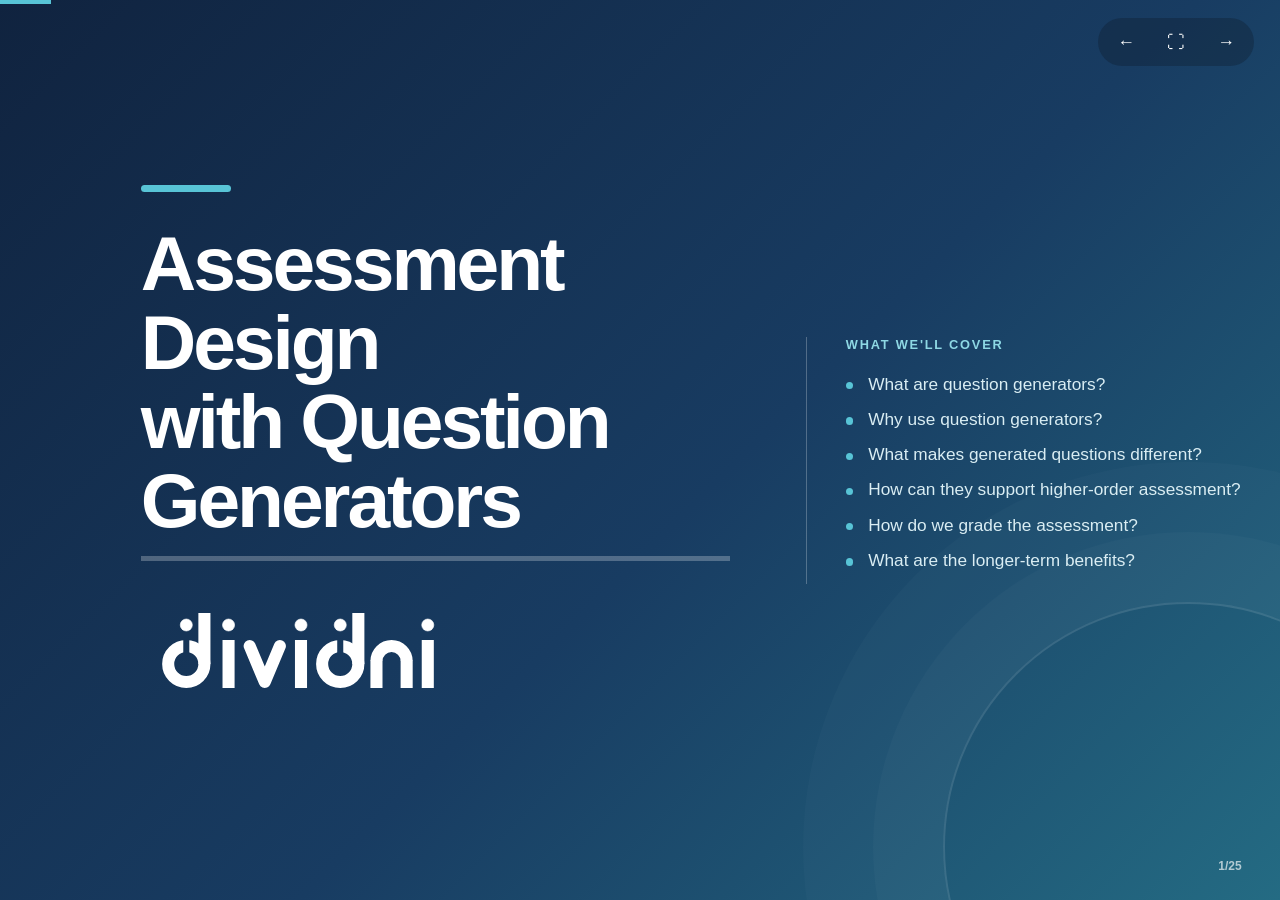
<file: talk/index.html>
<!DOCTYPE html>
<html lang="en">
<head>
   <meta charset="UTF-8">
   <meta name="viewport" content="width=device-width, initial-scale=1.0">

   <title>Assessment Design with Question Generators</title>
   <link rel="manifest" href="manifest.json" />
   <link rel="stylesheet" href="style.css" />
   <script src="pressie.js" defer="defer"></script>
</head>

<body>
   <script>
      if ('serviceWorker' in navigator) {
         window.addEventListener('load', () => {
           navigator.serviceWorker.register('sw.js');
         });
      }
   </script>

   <div class="presentation">

      <div class="progress" id="progress"></div>

      <!-- ========================================================= -->
      <!-- OPENING SLIDE -->
      <!-- ========================================================= -->

      <section class="slide title-slide active">

         <div class="accent"></div>

         <div class="title-layout">
            <div class="title-main">
               <h1>
                  Assessment Design<br>
                  with Question Generators
               </h1>

               <img src="Dividni-Full-Logo.svg"
                    alt="Dividni"
                    class="dividni-logo">
            </div>

            <div class="title-agenda">
               <div class="agenda-label">What we'll cover</div>
               <ul>
                  <li>What are question generators?</li>
                  <li>Why use question generators?</li>
                  <li>What makes generated questions different?</li>
                  <li>How can they support higher-order assessment?</li>
                  <li>How do we grade the assessment?</li>
                  <li>What are the longer-term benefits?</li>
               </ul>
            </div>
         </div>

         <div class="author">
            <!--Mano Manoharan<br>
            Mano.Manoharan@Auckland.ac.NZ-->
         </div>

      </section>


      <!-- ========================================================= -->
      <!-- SLIDE Assessment Challenges -->
      <!-- ========================================================= -->

      <section class="slide">

         <div class="content">

            <div class="section-label">The problem</div>

            <h2>Assessment Challenges</h2>

            <ul class="big-list">
               <li>Free-format answers are <strong>time-consuming to mark</strong></li>
               <li>Large classes make marking difficult to scale</li>
               <li>Handwritten responses raise <strong>legibility issues</strong></li>
               <li>Fewer questions lead to <strong>limited topic coverage</strong></li>
            </ul>

            <div class="statement">
               The challenge is not simply marking faster.
               <strong>
                  It is designing assessments that scale without
                  sacrificing quality.
               </strong>
            </div>

         </div>
      </section>


      <!-- ========================================================= -->
      <!-- SLIDE Advantages of Multiple-Choice Exams -->
      <!-- ========================================================= -->

      <section class="slide">

         <div class="content">

            <div class="section-label">One possible approach</div>

            <h2>Advantages of Multiple-Choice Exams</h2>

            <div class="two-column">

               <div class="card">
                  <h3>Efficiency</h3>

                  <ul class="big-list">
                     <li>Quick and efficient marking</li>
                     <li>Scales well to large classes</li>
                     <li>Allows many questions per exam</li>
                  </ul>
               </div>

               <div class="card">
                  <h3>Assessment Quality</h3>

                  <ul class="big-list">
                     <li>Broader topic coverage</li>
                     <li>More consistent marking</li>
                     <li>Improved reliability and fairness</li>
                  </ul>
               </div>

            </div>

            <div class="statement">
               <span class="highlight">
                  Multiple-choice does not have to mean
                  low-level assessment.
               </span>
            </div>

         </div>
      </section>


      <!-- ========================================================= -->
      <!-- SLIDE Question Generators -->
      <!-- ========================================================= -->

      <section class="slide">

         <div class="content">

            <div class="section-label">The core idea</div>

            <h2>Question Generators</h2>

            <p class="lead">
               A question generator is an abstract template from which
               questions are produced algorithmically.
            </p>

            <div class="two-column">

               <div class="card">
                  <h3>How?</h3>

                  <ul class="big-list">
                     <li>Questions are algorithmically specified</li>
                     <li>Defined using a programming language</li>
                     <li>Generated automatically</li>
                  </ul>
               </div>

               <div class="card">
                  <h3>Programming is only getting easier…</h3>

                  <ul class="big-list">
                     <li>AI tools can help write the generators</li>
                     <li>We can actually author generators without a <em>single</em> line of code</li>
                  </ul>
               </div>

            </div>

         </div>
      </section>


      <!-- ========================================================= -->
      <!-- SLIDE Isomorphic Questions -->
      <!-- ========================================================= -->

      <section class="slide">

         <div class="content">

            <div class="section-label">The key property</div>

            <h2>Different Questions.<br>Same Learning Outcome.</h2>

            <div class="comparison">

               <div class="comparison-box">
                  <h3>Student A</h3>

                  <p>
                     Receives one instantiation of the question.
                  </p>

                  <span class="tag">Different numbers</span>
                  <span class="tag">Different text data</span>
                  <span class="tag">Different surface details</span>
                  <hr />
                  <span class="tag">Same difficulty</span>
                  <span class="tag">Same concept</span>
                  <span class="tag">Same learning outcome</span>
               </div>

               <!--<div class="versus">≠</div>-->

               <div class="comparison-box">
                  <h3>Student B</h3>

                  <p>
                     Receives another instantiation of the same
                     underlying question.
                  </p>

                  <span class="tag">Different numbers</span>
                  <span class="tag">Different text data</span>
                  <span class="tag">Different surface details</span>
                  <hr />
                  <span class="tag">Same difficulty</span>
                  <span class="tag">Same concept</span>
                  <span class="tag">Same learning outcome</span>
               </div>

            </div>

            <div class="statement">
               The questions are <strong>isomorphic</strong>:
               systematically different, but equivalent by design.
            </div>

         </div>
      </section>


      <!-- ========================================================= -->
      <!-- SLIDE Example 1 -->
      <!-- ========================================================= -->

      <section class="slide">

         <div class="content">

            <div class="section-label">Example 1</div>

            <h2>Simultaneous Equations</h2>

            <div class="example-grid">

               <div class="question">

                  <div class="variant">Variant A</div>

                  <p>
                     At Prancing Pony, you can buy <strong>4 apples</strong>
                     and <strong>9 oranges</strong> for
                     <strong>364 Castars</strong>; you can also buy
                     <strong>13 apples</strong> and <strong>17 oranges</strong>
                     for <strong>742 Castars</strong>.
                  </p>

                  <p>
                     What is the price of a single apple?
                  </p>

                  <div class="options">
                     <div>A) 37</div>
                     <div>B) 12</div>
                     <div>C) 38</div>
                     <div>D) 10</div>
                     <div>E) 36</div>
                  </div>

               </div>


               <div class="question">

                  <div class="variant">Variant B</div>

                  <p>
                     At Prancing Pony, you can buy <strong>3 apples</strong>
                     and <strong>9 oranges</strong> for
                     <strong>246 Castars</strong>; you can also buy
                     <strong>10 apples</strong> and <strong>18 oranges</strong>
                     for <strong>556 Castars</strong>.
                  </p>

                  <p>
                     What is the price of a single apple?
                  </p>

                  <div class="options">
                     <div>A) 18</div>
                     <div>B) 15</div>
                     <div>C) 17</div>
                     <div>D) 16</div>
                     <div>E) 22</div>
                  </div>

               </div>

            </div>

            <div class="statement">
               Same mathematical task.
               <strong>Different numbers, different answer.</strong>
            </div>

         </div>
      </section>


      <!-- ========================================================= -->
      <!-- SLIDE Example 2 -->
      <!-- ========================================================= -->

      <section class="slide">

         <div class="content">

            <div class="section-label">Example 2</div>

            <h2>Transposition Cipher</h2>

            <div class="example-grid">

               <div class="question">

                  <div class="variant">Variant A</div>

                  <p>
                     The following ciphertext is encrypted using a
                     columnar transposition cipher:
                  </p>

                  <div class="question-code">
                     NPMOCZEOETPZAUEOIZBSSSSY
                  </div>

                  <p>
                     What is the third word of the corresponding plaintext?
                  </p>

                  <div class="options">
                     <div>A) SEEMS</div>
                     <div>B) NUT</div>
                     <div>C) EAST</div>
                     <div>D) SENSE</div>
                     <div>E) INPUT</div>
                  </div>

               </div>


               <div class="question">

                  <div class="variant">Variant B</div>

                  <p>
                     The following ciphertext is encrypted using a
                     columnar transposition cipher:
                  </p>

                  <div class="question-code">
                     WVEITZCEOTRSNNVEAZAILHCZ
                  </div>

                  <p>
                     What is the third word of the corresponding plaintext?
                  </p>

                  <div class="options">
                     <div>A) HERE</div>
                     <div>B) INVOLVE</div>
                     <div>C) SCORE</div>
                     <div>D) TIE</div>
                     <div>E) SNOW</div>
                  </div>

               </div>

            </div>

            <div class="statement">
               Same (decryption) task.
               <strong>Different (ciphertext) data, different answer.</strong>
            </div>
         </div>
      </section>


      <!-- ========================================================= -->
      <!-- SLIDE: Example 3 -->
      <!-- ========================================================= -->

      <section class="slide">

         <div class="content">

            <div class="section-label">Example 3</div>

            <h2>Simultaneous Equations &mdash; Take 2</h2>

            <div class="two-column">

               <!-- VERSION 1 -->
               <div class="card">

                  <div class="tag">Version 1</div>

                  <p>
                     At <strong>Prancing Pony</strong>, you can buy
                     <strong>5 apples</strong> and <strong>10 oranges</strong>
                     for <strong>320 Castars</strong>; you can also buy
                     <strong>18 apples</strong> and <strong>15 oranges</strong>
                     for <strong>564 Castars</strong>.
                  </p>

                  <p><strong>The following TWO questions relate to this.</strong></p>

                  <div class="question">
                     <strong>1.</strong>
                     What is the price of a single apple,
                     expressed in Castars?

                     <div class="exam-options">
                        <div>A) 8</div>
                        <div>B) 10</div>
                        <div>C) 6</div>
                        <div>D) 28</div>
                        <div>E) 7</div>
                     </div>
                  </div>

                  <div class="question">
                     <strong>2.</strong>
                     What is the price of a single orange,
                     expressed in Castars?

                     <div class="exam-options">
                        <div>A) 28</div>
                        <div>B) 27</div>
                        <div>C) 7</div>
                        <div>D) 8</div>
                        <div>E) 30</div>
                     </div>
                  </div>

               </div>


               <!-- VERSION 2 -->
               <div class="card">

                  <div class="tag">Version 2</div>

                  <p>
                     At <strong>Prancing Pony</strong>, you can buy
                     <strong>2 apples</strong> and <strong>9 oranges</strong>
                     for <strong>244 Castars</strong>; you can also buy
                     <strong>19 apples</strong> and <strong>13 oranges</strong>
                     for <strong>578 Castars</strong>.
                  </p>

                  <p><strong>The following TWO questions relate to this.</strong></p>

                  <div class="question">
                     <strong>1.</strong>
                     What is the price of a single apple,
                     expressed in Castars?

                     <div class="exam-options">
                        <div>A) 12</div>
                        <div>B) 22</div>
                        <div>C) 16</div>
                        <div>D) 14</div>
                        <div>E) 25</div>
                     </div>
                  </div>

                  <div class="question">
                     <strong>2.</strong>
                     What is the price of a single orange,
                     expressed in Castars?

                     <div class="exam-options">
                        <div>A) 15</div>
                        <div>B) 16</div>
                        <div>C) 24</div>
                        <div>D) 25</div>
                        <div>E) 13</div>
                     </div>
                  </div>

               </div>

            </div>


            <div class="statement">
               <strong>Multiple Questions, Common Material:</strong>
               A single generated scenario can support
               <strong>multiple related questions</strong>,
               each with its own automatically generated answer.
            </div>

         </div>

      </section>

      <!-- ========================================================= -->
      <!-- SLIDE Question Generators vs Question Banks -->
      <!-- ========================================================= -->

      <section class="slide">

         <div class="content">

            <div class="section-label">A common misconception</div>

            <h2>Question Generators<br>vs Question Banks</h2>

            <div class="comparison">

               <div class="comparison-box">

                  <h3>Traditional Question Bank</h3>

                  <ul class="big-list">
                     <li>Static questions</li>
                     <li>Typically generated manually</li>
                     <li>Finite collection</li>
                     <li>Equivalence must be curated</li>
                  </ul>

               </div>

               <div class="comparison-box">

                  <h3>Question Generator</h3>

                  <ul class="big-list">
                     <li>Dynamic questions</li>
                     <li>Generated automatically</li>
                     <li>Effectively unlimited variants</li>
                     <li>Isomorphism enforced by design</li>
                  </ul>

               </div>

            </div>

         </div>
      </section>


      <!-- ========================================================= -->
      <!-- SLIDE 9 Benefits of Isomorphic Question Generation -->
      <!-- ========================================================= -->

      <section class="slide">

         <div class="content">

            <div class="section-label">Why it matters</div>

            <h2>Benefits of Isomorphic<br>Question Generation</h2>

            <ul class="big-list">

               <li><strong>Effectively unlimited</strong> question variants</li>

               <li>Generate practice questions easily</li>

               <li>Reuse questions without losing assessment integrity</li>

               <li>Students need not see the same instantiation</li>

               <li>Repeat entire exams safely</li>

            </ul>

            <div class="statement">
               Isomorphism is <strong>
                  systematic and guaranteed by the
                  generator
               </strong>, rather than relying on manual curation.
            </div>

         </div>
      </section>


      <!-- ========================================================= -->
      <!-- SLIDE Operational Advantages -->
      <!-- ========================================================= -->

      <section class="slide">

         <div class="content">

            <div class="section-label">A less obvious benefit</div>

            <h2>Operational Advantages</h2>

            <div class="two-column">

               <div class="card">

                  <h3>Exam Logistics</h3>

                  <ul class="big-list">
                     <li>Easy arrangement of special exams</li>
                     <li>Different versions can be generated automatically</li>
                     <li>Students can be seated closer together</li>
                  </ul>

               </div>

               <div class="card">

                  <h3>At Scale</h3>

                  <ul class="big-list">
                     <li>Reduced space requirements</li>
                     <li>Lower supervision overhead</li>
                     <li>Particularly useful for large classes</li>
                     <li>Useful for centrally scheduled examinations as well as mid-semester tests</li>
                  </ul>

               </div>

            </div>

            <div class="statement">
               Operational advantages <strong>matter greatly at scale.</strong>
            </div>

         </div>
      </section>


      <!-- ========================================================= -->
      <!-- SLIDE: REDUCED SPACE REQUIREMENTS -->
      <!-- ========================================================= -->

      <section class="slide">

         <div class="content">

            <div class="section-label">Key Operational Advantage</div>

            <h2>Reduced Space Requirements</h2>

            <div class="two-column">

               <div class="card">
                  <p class="lead">
                     Students can sit <strong>closer together</strong>
                     because each student receives a different
                     but equivalent question.
                  </p>

                  <div class="statement">
                     Less separation between students can mean
                     <strong>less examination space required</strong>.
                  </div>

               </div>


               <div class="card image-card">

                  <img src="exam-crowded.jpg"
                       alt="Students sitting closely together during an examination"
                       class="cover-image">

               </div>

            </div>


            <div class="statement">
               <strong>Especially useful for large classes.</strong>
               Individualised questions can make in-class tests
               practical while maintaining academic integrity.
            </div>

         </div>

      </section>

      <!-- ========================================================= -->
      <!-- SLIDE Quality is not determined by format -->
      <!-- ========================================================= -->

      <section class="slide">

         <div class="content">

            <div class="section-label">The important distinction</div>

            <h2>Question Format ≠ Question Quality</h2>

            <div class="two-column">

               <div class="card">

                  <h3>Multiple-choice can test…</h3>

                  <ul class="big-list">
                     <li>Understanding</li>
                     <li>Analysis</li>
                     <li>Application</li>
                     <li>Evaluation</li>
                     <li>Problem solving</li>
                  </ul>

               </div>

               <div class="card">

                  <h3>But we want to avoid by design…</h3>

                  <ul class="big-list">
                     <li>Pure recall</li>
                     <li>Rote memorisation</li>
                     <li>Mechanical formula substitution</li>
                     <li>Questions with obvious distractors</li>
                  </ul>

               </div>

            </div>

            <div class="statement">
               The quality of the assessment depends on <strong>the thinking the question requires</strong>, not whether the answer is selected from a list.
            </div>

         </div>
      </section>


      <!-- ========================================================= -->
      <!-- SLIDE Good Questions Are Hard -->
      <!-- ========================================================= -->

      <section class="slide">

         <div class="content">

            <div class="section-label">The instructor perspective</div>

            <h2>Good Questions Are Hard</h2>

            <ul class="big-list">

               <li>Designing good questions takes time and effort</li>

               <li>Good assessment requires higher-order thinking by instructors</li>

            </ul>

            <div class="statement">
               <p>
                  <strong>Question generator design amplifies instructor effort</strong>
                  — but once designed, a generator
                  can be reused almost indefinitely.
               </p>
               <p>
                  BUT ... AI tools can help with some of the heavy lifting.
               </p>
            </div>

         </div>
      </section>


      <!-- ========================================================= -->
      <!-- SLIDE Question Generation Pipeline -->
      <!-- ========================================================= -->

      <section class="slide">

         <div class="content">

            <div class="section-label">From generator to examination</div>

            <h2>The Question Generation Pipeline</h2>

            <div class="workflow">

               <div class="workflow-step-v">
                  <div class="number">1</div>
                  <strong>Design</strong>
                  <span>Learning outcome<br>and question template</span>
               </div>

               <div class="workflow-step-v">
                  <div class="number">2</div>
                  <strong>Generate</strong>
                  <span>Randomised<br>parameters</span>
               </div>

               <div class="workflow-step-v">
                  <div class="number">3</div>
                  <strong>Validate</strong>
                  <span>Correct answer<br>and distractors</span>
               </div>

               <div class="workflow-step-v">
                  <div class="number">4</div>
                  <strong>Assemble</strong>
                  <span>Exam versions<br>and answer sheets</span>
               </div>

            </div>

            <div class="statement">
               One carefully designed generator can support
               <strong>teaching, practice, assessment and reassessment.</strong>
            </div>

         </div>
      </section>


      <!-- ========================================================= -->
      <!-- SLIDE Exam on the go -->
      <!-- ========================================================= -->

      <section class="slide">

         <div class="content">

            <div class="section-label">Example in practice</div>

            <h2>Two Students.<br>Two Exam Versions.</h2>

            <div class="comparison">

               <div class="comparison-box">

                  <h3>Version 00059268</h3>

                  <p>
                     <strong>Question 1</strong>
                  </p>

                  <p>
                     NPMOCZEOETPZAUEOIZBSSSSY
                  </p>

                  <p>
                     Find the third word of the plaintext.
                  </p>

                  <span class="tag">Variant A</span>

               </div>

               <div class="comparison-box">

                  <h3>Version 00059656</h3>

                  <p>
                     <strong>Question 1</strong>
                  </p>

                  <p>
                     WVEITZCEOTRSNNVEAZAILHCZ
                  </p>

                  <p>
                     Find the third word of the plaintext.
                  </p>

                  <span class="tag">Variant B</span>

               </div>

            </div>

            <div class="statement">
               <strong>Same question structure.</strong>
               Different instantiation. Different answer.
            </div>

         </div>
      </section>


      <section class="slide exam-slide">

         <div class="content">

            <div class="section-label">Real examination example</div>

            <h2>What the Students Actually See</h2>

            <div class="exam-papers">

               <!-- ===================================================== -->
               <!-- VERSION A -->
               <!-- ===================================================== -->

               <div class="exam-paper">

                  <div class="exam-header">
                     <span>THE UNIVERSITY OF AUCKLAND</span><br />
                     <br />
                     <hr class="exam-rule" />
                     <span>SEMESTER TWO, 2026</span><br />
                     <span>Campus: City</span><br />
                     <hr class="exam-rule" />
                     <br />
                     <strong>COMPUTER SCIENCE</strong><br />
                     Data Communications and Security<br />
                     (Time Allowed: 40 minutes)
                  </div>

                  <div class="exam-note">

                     <strong>Note:</strong>

                     <ul>
                        <li>Enter your name and student ID on the answer sheet.</li>

                        <li>
                           The version code for this question/answer book is
                           <strong class="version-code">00059268</strong>.
                        </li>

                        <li>
                           Each question is expected to have exactly 1 (one)
                           correct answer. If you believe that a question has either
                           NO or MULTIPLE correct answers, select the ONE
                           you believe is most likely to be the intended answer.
                        </li>

                        <li>
                           All questions carry equal marks.
                           There are neither partial marks nor penalties for incorrect
                           answers.
                        </li>
                     </ul>

                     Name: ______________________
                     &nbsp;&nbsp;
                     ID: ______________________

                  </div>

                  <div class="exam-question">

                     <strong>1.</strong>
                     The following ciphertext is encrypted using a columnar
                     transposition cipher:

                     <code>NPMOCZEOETPZAUEOIZBSSSSY</code>.

                     What is the third word of the corresponding plaintext?

                     <div class="exam-options">
                        <div>A. SEEMS</div>
                        <div>B. NUT</div>
                        <div>C. EAST</div>
                        <div>D. SENSE</div>
                        <div>E. INPUT</div>
                     </div>

                  </div>

               </div>


               <!-- ===================================================== -->
               <!-- VERSION B -->
               <!-- ===================================================== -->

               <div class="exam-paper">

                  <div class="exam-header">
                     <span>THE UNIVERSITY OF AUCKLAND</span><br />
                     <br />
                     <hr class="exam-rule" />
                     <span>SEMESTER TWO, 2026</span><br />
                     <span>Campus: City</span><br />
                     <hr class="exam-rule" />
                     <br />
                     <strong>COMPUTER SCIENCE</strong><br />
                     Data Communications and Security<br />
                     (Time Allowed: 40 minutes)
                  </div>

                  <div class="exam-note">

                     <strong>Note:</strong>

                     <ul>
                        <li>Enter your name and student ID on the answer sheet.</li>

                        <li>
                           The version code for this question/answer book is
                           <strong class="version-code">00059656</strong>.
                        </li>

                        <li>
                           Each question is expected to have exactly 1 (one)
                           correct answer. If you believe that a question has either
                           NO or MULTIPLE correct answers, select the ONE
                           you believe is most likely to be the intended answer.
                        </li>

                        <li>
                           All questions carry equal marks.
                           There are neither partial marks nor penalties for incorrect
                           answers.
                        </li>
                     </ul>

                     Name: ______________________
                     &nbsp;&nbsp;
                     ID: ______________________

                  </div>

                  <div class="exam-question">

                     <strong>1.</strong>
                     The following ciphertext is encrypted using a columnar
                     transposition cipher:

                     <code>WVEITZCEOTRSNNVEAZAILHCZ</code>.

                     What is the third word of the corresponding plaintext?

                     <div class="exam-options">
                        <div>A. HERE</div>
                        <div>B. INVOLVE</div>
                        <div>C. SCORE</div>
                        <div>D. TIE</div>
                        <div>E. SNOW</div>
                     </div>

                  </div>

               </div>

            </div>

         </div>

      </section>





      <!-- ========================================================= -->
      <!-- SLIDE: DESIGNING HIGHER-LEVEL MCQs -->
      <!-- ========================================================= -->

      <section class="slide">

         <div class="content">

            <div class="section-label">Question design</div>

            <h2>Designing Higher-Order MCQs</h2>

            <div class="workflow">

               <div class="workflow-step-v">
                  <div class="number">1</div>
                  <strong>Scenario</strong>
                  <span>
                     Present a realistic situation
                     or problem
                  </span>
               </div>

               <div class="workflow-step-v">
                  <div class="number">2</div>
                  <strong>Reflective Question</strong>
                  <span>
                     Ask students to reason
                     about the implications
                  </span>
               </div>

               <div class="workflow-step-v">
                  <div class="number">3</div>
                  <strong>Implications</strong>
                  <span>
                     Identify true and false
                     implications
                  </span>
               </div>

               <div class="workflow-step-v">
                  <div class="number">4</div>
                  <strong>MCQ</strong>
                  <span>
                     Choose answer options from
                     the implication pools
                  </span>
               </div>

            </div>


            <div class="two-column spaced-top">

               <div class="card">

                  <h3>True implications</h3>

                  <p class="lead">
                     A pool of <strong>true statements</strong>
                     that can form correct answers.
                  </p>

               </div>


               <div class="card">

                  <h3>False implications</h3>

                  <p class="lead">
                     A pool of <strong>plausible but false statements</strong>
                     that can form distractors.
                  </p>

               </div>

            </div>


            <div class="center">

               The generator randomly selects from true and false implications to create different question variants.

            </div>

            <div class="statement">

               <strong>Final Result:</strong>
               a question that targets higher-order thinking in Bloom’s taxonomy — rather than simple recall.

            </div>

         </div>

      </section>

      <section class="slide exam-slide">

         <div class="content">

            <div class="section-label">A higher-order example</div>

            <h2>Generated Questions</h2>

            <div class="exam-papers">

               <!-- ===================================================== -->
               <!-- VERSION A -->
               <!-- ===================================================== -->

               <div class="card">

                  <p>
                     <strong>Simplified TLS</strong>. TLS normally establishes separate encryption and MAC keys
                     for the two communication directions.
                     Suppose a simplified TLS establishes a single encryption
                     key and a single MAC key for both directions.
                  </p>

                  <p>
                     <strong>What vulnerability does this simplified TLS create?</strong>
                  </p>

                  <p>
                     X. An intermediary can potentially re-send a client-to-server
                     message to a client posed as a server-originated message.
                  </p>

                  <p>
                     Y. An intermediary can potentially mount a reflection attack.
                  </p>

                  <p>
                     Z. A server may pose as the client given that the server knows the client keys.
                  </p>

                  <div class="options">
                     <div>A) X and Y only</div>
                     <div>B) X and Z only</div>
                     <div>C) Y and Z only</div>
                     <div>D) All of X, Y and Z</div>
                     <div>E) None, or only one of X, Y and Z</div>
                  </div>

               </div>


               <!-- ===================================================== -->
               <!-- VERSION B -->
               <!-- ===================================================== -->

               <div class="card">

                  <p>
                     <strong>Simplified TLS</strong>. TLS normally establishes separate encryption and MAC keys
                     for the two communication directions.
                     Suppose a simplified TLS establishes a single encryption
                     key and a single MAC key for both directions.
                  </p>

                  <p>
                     <strong>What vulnerability does this simplified TLS create?</strong>
                  </p>

                  <p>
                     X. An intermediary can potentially re-send a server-to-client
                     message to a server posed as a client-originated message.
                  </p>

                  <p>
                     Y. An intermediary can decipher messages the client sends to the server.
                  </p>

                  <p>
                     Z. A client may pose as the server given that the client knows the server keys.
                  </p>

                  <div class="options">
                     <div>A) X only</div>
                     <div>B) Y only</div>
                     <div>C) Z only</div>
                     <div>D) None of X, Y, and Z</div>
                     <div>E) All, or two of X, Y, and Z</div>
                  </div>

               </div>



            </div>

         </div>

      </section>


      <!-- ========================================================= -->
      <!-- SLIDE: GRADING INDIVIDUALISED MCQS -->
      <!-- ========================================================= -->

      <section class="slide">

         <div class="content">

            <div class="section-label">Operational advantages</div>

            <h2>Grading Individualised MCQs</h2>

            <div class="two-column">

               <!-- OMR SHEET -->
               <div class="card">

                  <div class="omr-image-container">
                     <img src="SampleOMR.svg"
                          alt="Example OMR answer sheet"
                          class="omr-image">
                  </div>

               </div>


               <!-- GRADING -->
               <div class="card">

                  <h3>Automated grading</h3>

                  <p style="font-size: small;">
                     Students bubble in their answers on an OMR sheet.
                     The version number is <strong>pre-bubbled</strong>.
                  </p>

                  <div class="grading-workflow">

                     <div class="workflow-step-h">
                        <div class="number">1</div>
                        <strong>Scan the OMR sheets</strong>
                        <span>
                           Scanned sheets are collected as PDFs.
                        </span>
                     </div>

                     <div class="arrow">↓</div>

                     <div class="workflow-step-h">
                        <div class="number">2</div>
                        <strong>OMR Processor</strong>
                        <span>
                           Extracts the student's responses
                           and version number.
                        </span>
                     </div>

                     <div class="arrow">↓</div>

                     <div class="workflow-step-h">
                        <div class="number">3</div>
                        <strong>MCQ Grader</strong>
                        <span>
                           Applies the appropriate generated
                           answer key and assigns the marks.
                        </span>
                     </div>

                  </div>

               </div>

            </div>


            <div class="statement">

               <strong>Individualised questions <u>without</u> individualised marking.</strong>

            </div>

         </div>

      </section>



      <!-- ========================================================= -->
      <!-- SLIDE Question Generators: Long-Term View -->
      <!-- ========================================================= -->

      <section class="slide">

         <div class="content">

            <div class="section-label">The long-term view</div>

            <h2>Question Generators:<br>Long-Term Payoff</h2>

            <div class="two-column">

               <div class="card">

                  <h3>Short Term</h3>

                  <ul class="big-list">
                     <li>Higher initial investment</li>
                     <li>More design effort</li>
                     <li>More validation required</li>
                  </ul>

                  <div class="statement">
                     <strong>Initial cost → reusable assessment infrastructure and operational efficiency.</strong>
                  </div>
               </div>

               <div class="card">

                  <h3>Long Term</h3>

                  <ul class="big-list">
                     <li>Reuse across semesters</li>
                     <li>Unlimited practice material</li>
                     <li>Multiple examination versions</li>
                     <li>Reduced maintenance of question banks</li>
                     <li>Scalable assessment</li>
                     <li>Auto-grading</li>
                     <li>Highly reduced physical space requirements for the examination</li>
                  </ul>

               </div>

            </div>

         </div>
      </section>


      <!-- ========================================================= -->
      <!-- SLIDE: FAQ -->
      <!-- ========================================================= -->

      <section class="slide">

         <div class="content">

            <div class="section-label">Frequently asked questions</div>

            <h2>Can I do that?</h2>

            <div class="faq-grid">

               <!-- MATHS -->
               <div class="card faq-card">

                  <h3>Can I put maths in a question?</h3>

                  <div class="faq-answer math-answer">
                     y∑s²
                  </div>

               </div>


               <!-- PICTURE -->
               <div class="card faq-card">

                  <h3>Can I include a picture in a question?</h3>

                  <div class="faq-answer">

                     <img src="Y-Es.svg"
                          alt="Yes"
                          class="yes-svg">

                  </div>

               </div>


               <!-- X -->
               <div class="card faq-card">

                  <h3>Can I do X?</h3>

                  <div class="faq-answer probably">
                     <i>P</i>(YES)≈1
                  </div>

               </div>

            </div>

         </div>

      </section>

      <section class="slide ">
         <div class="dancing-baby-container">
            <img src="DancingBaby.svg" alt="A dancing baby" class="dancing-baby">

            <div class="dancing-baby-caption">
               Someone wanted a dancing baby.
               <span>And yes, we can generate one.</span>
            </div>
         </div>
      </section>

      <section class="slide">
         <div class="content">

            <div class="section-label">Beyond Papers and Multiple Choice</div>

            <h2>Question Generators + Digital Assessment</h2>

            <div class="three-column">
               <div class="card">
                  <p class="lead">MCQs</p>
                  <p> Use generated MCQs as they are. </p>
                  <span class="tag">Individualised</span>
                  <span class="tag">Auto-marked</span>
                  <span class="tag">Reusable</span>
               </div>
               <div class="card">
                  <p class="lead">Numerical Answers</p>
                  <p> Ask directly: <em>How much is $a + $b?</em> </p>
                  <span class="tag-emphasis">No distractors</span>
                  <span class="tag">Individualised</span>
                  <span class="tag">Auto-marked</span>
                  <span class="tag">Reusable</span>
               </div>
               <div class="card">
                  <p class="lead">Short-Text Answers</p>
                  <p> Ask directly: <em>What is the decryption of $text?</em> </p>
                  <span class="tag-emphasis">No distractors</span>
                  <span class="tag">Individualised</span>
                  <span class="tag">Auto-marked</span>
                  <span class="tag">Reusable</span>
               </div>
            </div>
            <div class="statement">
               <strong>MCQs can directly be delivered digitally.</strong>
               For digital-only assessments, numerical and short-text answers provide a simpler path requiring no distractors.
            </div>

         </div>
      </section>



      <!-- ========================================================= -->
      <!-- The End -->
      <!-- ========================================================= -->

      <section class="slide final-slide">
         <div class="accent centered"></div>
         <h2>Question Generators</h2>

         <p>
            Invest effort once in designing a good question.
            Build a generator, and reuse that design again and again.
         </p>
         <p class="final-summary">
            Scalable &nbsp;·&nbsp;
            Reusable &nbsp;·&nbsp;
            Isomorphic &nbsp;·&nbsp;
            Auto-graded
         </p>
         <div class="qr-code">
            <img src="QR-code.svg" alt="QR code" class="qr-image">
         </div>
      </section>

   </div>


   <!-- ============================================================= -->
   <!-- CONTROLS -->
   <!-- ============================================================= -->

   <div class="controls">

      <button onclick="previousSlide()" title="Previous slide">
         &#8592;
      </button>

      <button onclick="toggleFullscreen()" title="Fullscreen">
         &#x26F6;
      </button>

      <button onclick="nextSlide()" title="Next slide">
         &#8594;
      </button>

   </div>


</body>
</html>
</file>
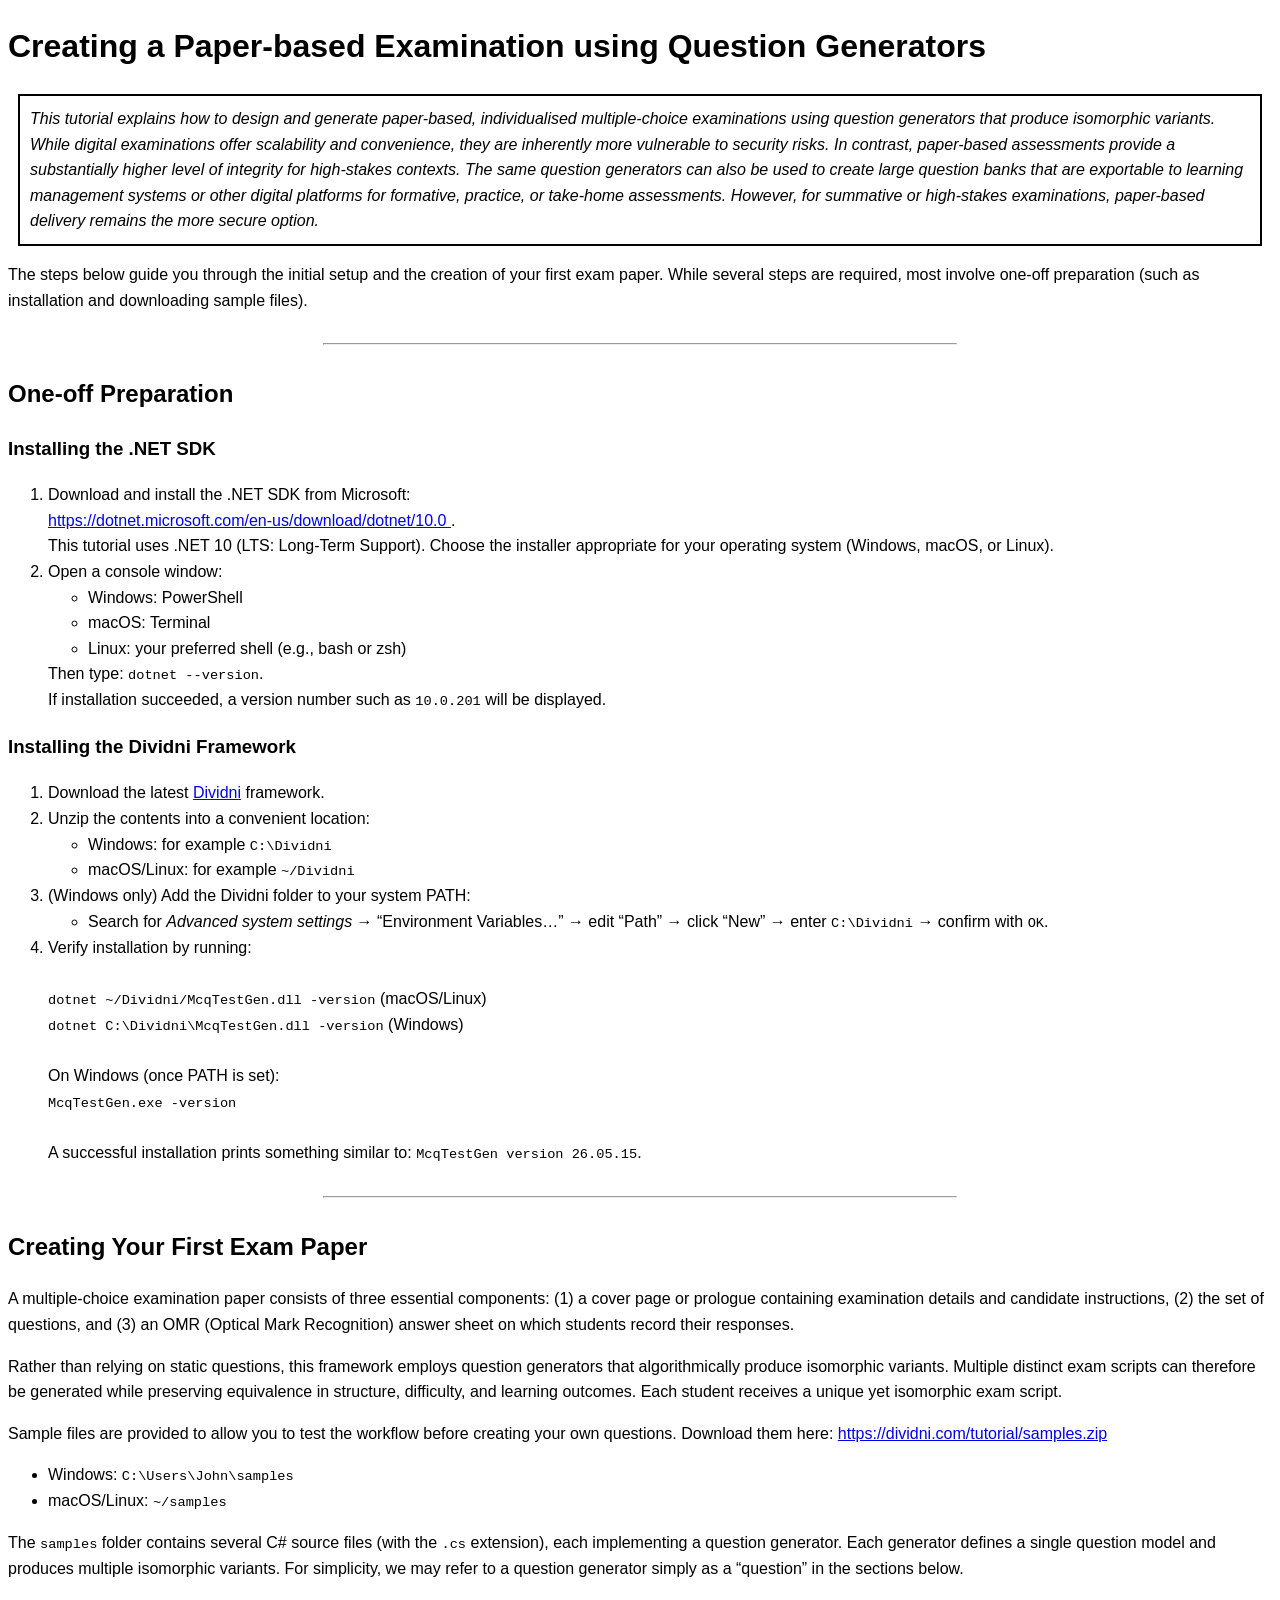
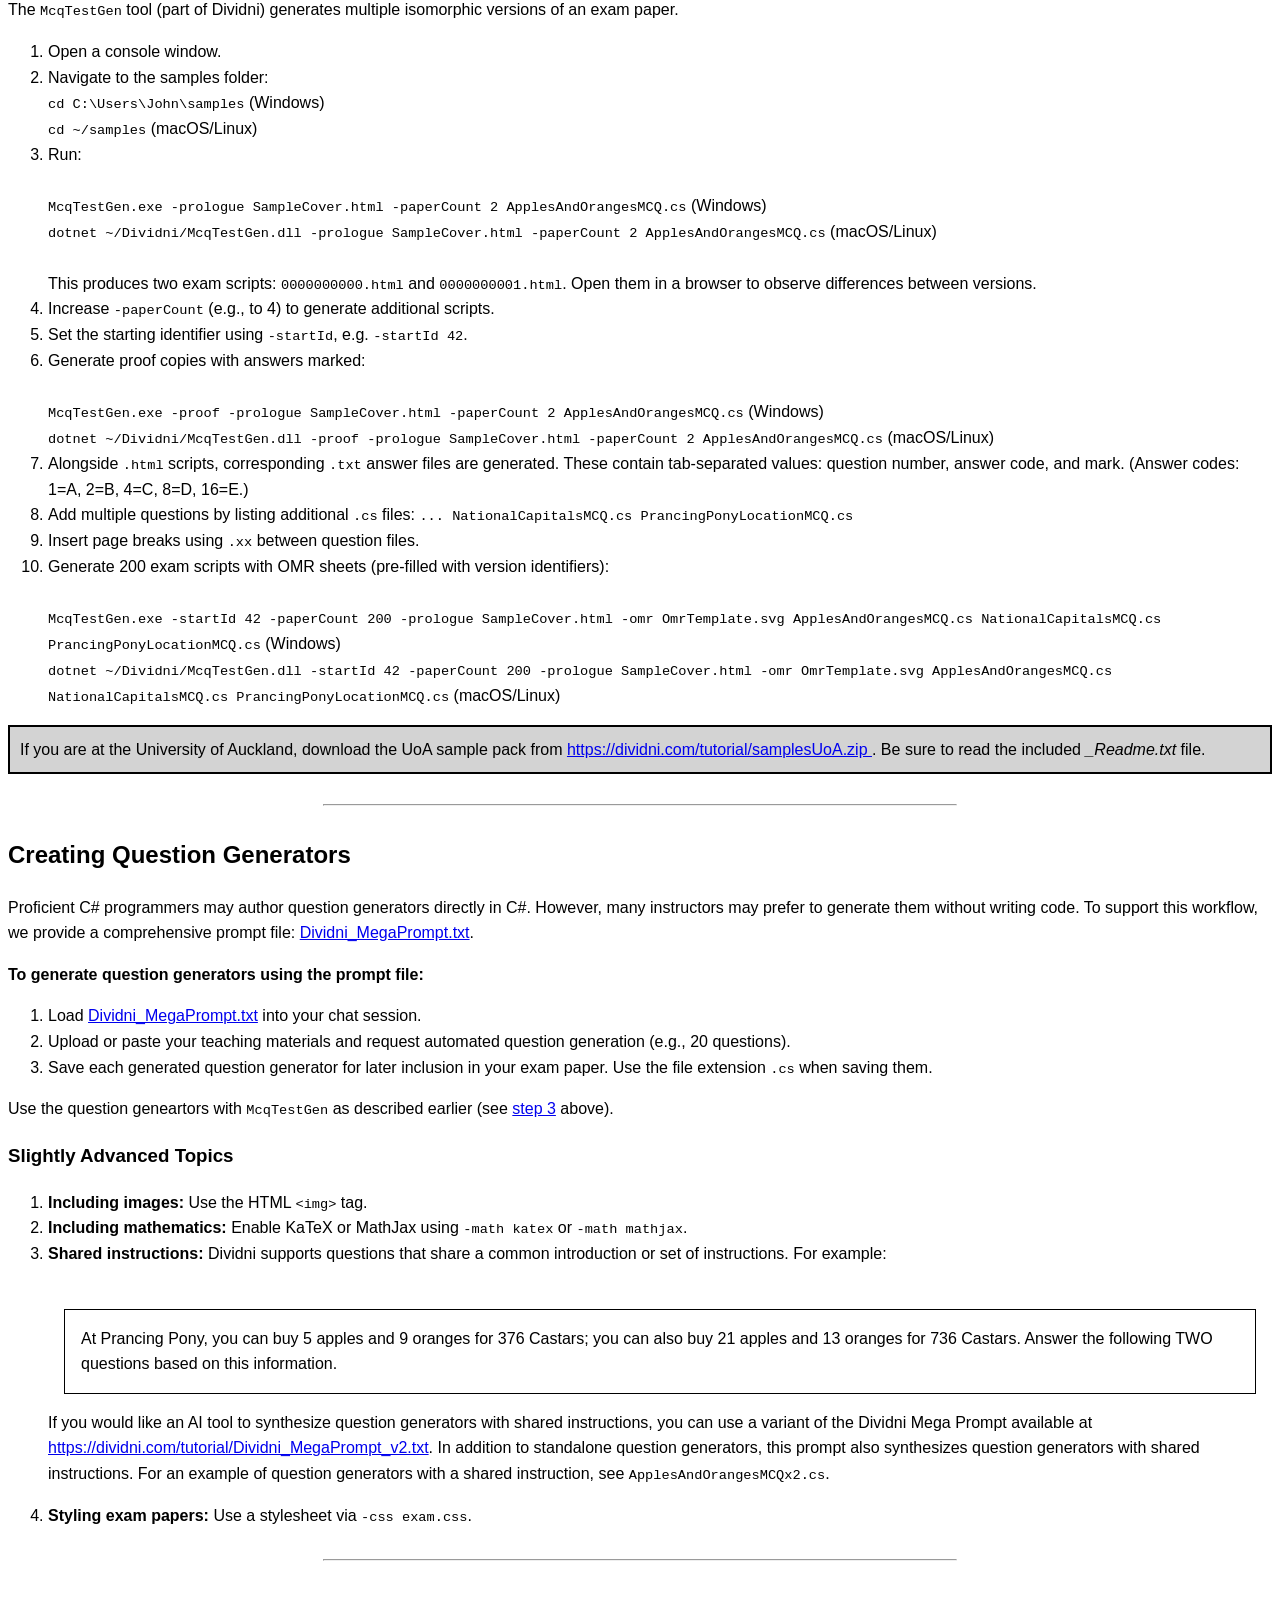
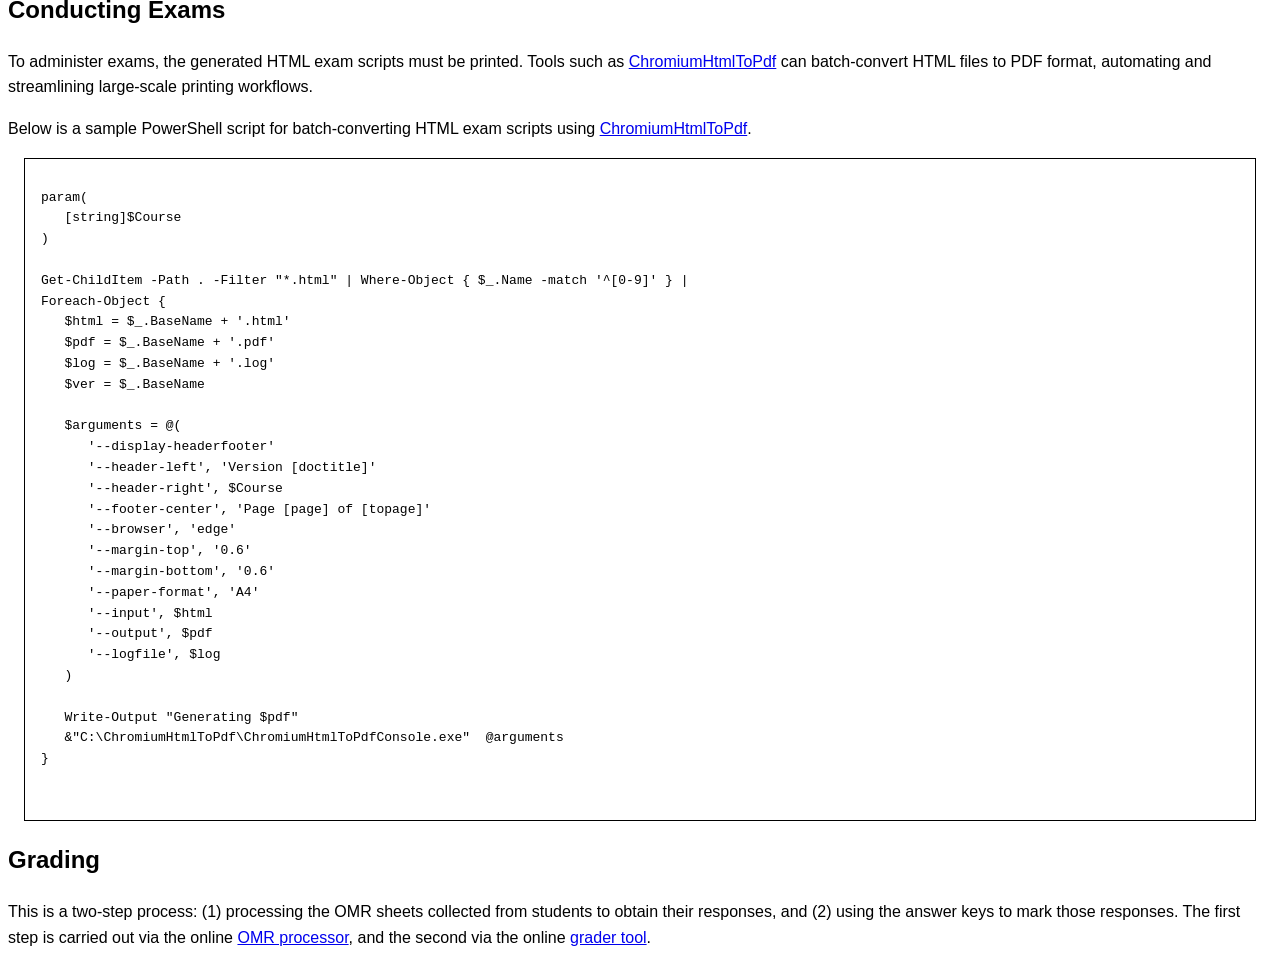
<file: tutorial/index.html>
<!DOCTYPE html>
<html lang="en">
<head>
   <meta charset="UTF-8">
   <title>Creating a Paper-based Examination using Question Generators</title>
   <style>
      body {
         font-family: 'Lucida Sans', 'Lucida Sans Regular', 'Lucida Grande',
                      'Lucida Sans Unicode', Geneva, Verdana, sans-serif;
         line-height: 1.6;
      }

      h1, h2 {
         color: black;
      }

      hr {
         width: 50%;
         margin: 30px auto;
      }

      code {
         font-size: 1.05em;
      }

      .highlight-box {
         border: 2px solid black;
         margin: 10px;
         padding: 10px;
         font-style: italic;
      }

      .info-box {
         background-color: lightgray;
         border: 2px solid black;
         padding: 10px;
      }
   </style>
</head>

<body>

   <h1>Creating a Paper-based Examination using Question Generators</h1>

   <div class="highlight-box">
      This tutorial explains how to design and generate paper-based, individualised multiple-choice
      examinations using question generators that produce isomorphic variants.
      While digital examinations offer scalability and convenience, they are inherently more vulnerable
      to security risks. In contrast, paper-based assessments provide a substantially higher level
      of integrity for high-stakes contexts. The same question generators can also be used to create
      large question banks that are exportable to learning management systems or other digital
      platforms for formative, practice, or take-home assessments. However, for summative or
      high-stakes examinations, paper-based delivery remains the more secure option.
   </div>

   <p>
      The steps below guide you through the initial setup and the creation of your first exam paper.
      While several steps are required, most involve one-off preparation (such as installation and downloading sample files).
   </p>

   <hr />

   <h2>One-off Preparation</h2>

   <h3>Installing the .NET SDK</h3>

   <ol>
      <li>
         Download and install the .NET SDK from Microsoft:<br />
         <a href="https://dotnet.microsoft.com/en-us/download/dotnet/10.0">
            https://dotnet.microsoft.com/en-us/download/dotnet/10.0
         </a>.<br />
         This tutorial uses .NET 10 (LTS: Long-Term Support).
         Choose the installer appropriate for your operating system (Windows, macOS, or Linux).
      </li>
      <li>
         Open a console window:
         <ul>
            <li>Windows: PowerShell</li>
            <li>macOS: Terminal</li>
            <li>Linux: your preferred shell (e.g., bash or zsh)</li>
         </ul>
         Then type:
         <code>dotnet --version</code>.<br />
         If installation succeeded, a version number such as <code>10.0.201</code> will be displayed.
      </li>
   </ol>

   <h3>Installing the Dividni Framework</h3>

   <ol>
      <li>
         Download the latest <a href="https://dividni.com/latest">Dividni</a> framework.
      </li>
      <li>
         Unzip the contents into a convenient location:
         <ul>
            <li>Windows: for example <code>C:\Dividni</code></li>
            <li>macOS/Linux: for example <code>~/Dividni</code></li>
         </ul>
      </li>
      <li>
         (Windows only) Add the Dividni folder to your system PATH:
         <ul>
            <li>
               Search for <em>Advanced system settings</em> →
               “Environment Variables…” → edit “Path” → click “New” →
               enter <code>C:\Dividni</code> → confirm with <code>OK</code>.
            </li>
         </ul>
      </li>
      <li>
         Verify installation by running:<br /><br />
         <code>dotnet ~/Dividni/McqTestGen.dll -version</code> (macOS/Linux)<br />
         <code>dotnet C:\Dividni\McqTestGen.dll -version</code> (Windows)<br /><br />
         On Windows (once PATH is set):<br />
         <code>McqTestGen.exe -version</code><br /><br />
         A successful installation prints something similar to:
         <code>McqTestGen version 26.05.15</code>.
      </li>
   </ol>

   <hr />

   <h2>Creating Your First Exam Paper</h2>

   <p>
      A multiple-choice examination paper consists of three essential components:
      (1) a cover page or prologue containing examination details and candidate instructions,
      (2) the set of questions, and
      (3) an OMR (Optical Mark Recognition) answer sheet on which students record their responses.
   </p>

   <p>
      Rather than relying on static questions, this framework employs question generators that
      algorithmically produce isomorphic variants. Multiple distinct exam scripts can therefore be
      generated while preserving equivalence in structure, difficulty, and learning outcomes.
      Each student receives a unique yet isomorphic exam script.
   </p>

   <p>
      Sample files are provided to allow you to test the workflow before creating your own questions.
      Download them here:
      <a href="https://dividni.com/tutorial/samples.zip">
         https://dividni.com/tutorial/samples.zip
      </a>
   </p>

   <ul>
      <li>Windows: <code>C:\Users\John\samples</code></li>
      <li>macOS/Linux: <code>~/samples</code></li>
   </ul>

   <p>
      The <code>samples</code> folder contains several C# source files (with the <code>.cs</code> extension),
      each implementing a question generator. Each generator defines a single question model
      and produces multiple isomorphic variants. For simplicity, we may refer to a question generator
      simply as a “question” in the sections below.
   </p>

   <p>
      The <code>McqTestGen</code> tool (part of Dividni) generates multiple isomorphic versions of an exam paper.
   </p>

   <ol>
      <li>Open a console window.</li>
      <li>
         Navigate to the samples folder:<br />
         <code>cd C:\Users\John\samples</code> (Windows)<br />
         <code>cd ~/samples</code> (macOS/Linux)
      </li>
      <li id="mcqTestGen">
         Run:<br /><br />
         <code>McqTestGen.exe -prologue SampleCover.html -paperCount 2 ApplesAndOrangesMCQ.cs</code> (Windows)<br />
         <code>dotnet ~/Dividni/McqTestGen.dll -prologue SampleCover.html -paperCount 2 ApplesAndOrangesMCQ.cs</code> (macOS/Linux)<br /><br />
         This produces two exam scripts: <code>0000000000.html</code> and <code>0000000001.html</code>.
         Open them in a browser to observe differences between versions.
      </li>
      <li>Increase <code>-paperCount</code> (e.g., to 4) to generate additional scripts.</li>
      <li>Set the starting identifier using <code>-startId</code>, e.g. <code>-startId 42</code>.</li>
      <li>
         Generate proof copies with answers marked:<br /><br />
         <code>McqTestGen.exe -proof -prologue SampleCover.html -paperCount 2 ApplesAndOrangesMCQ.cs</code> (Windows)<br />
         <code>dotnet ~/Dividni/McqTestGen.dll -proof -prologue SampleCover.html -paperCount 2 ApplesAndOrangesMCQ.cs</code> (macOS/Linux)
      </li>
      <li>
         Alongside <code>.html</code> scripts, corresponding <code>.txt</code> answer files are generated.
         These contain tab-separated values: question number, answer code, and mark.
         (Answer codes: 1=A, 2=B, 4=C, 8=D, 16=E.)
      </li>
      <li>
         Add multiple questions by listing additional <code>.cs</code> files:
         <code>... NationalCapitalsMCQ.cs PrancingPonyLocationMCQ.cs</code>
      </li>
      <li>
         Insert page breaks using <code>.xx</code> between question files.
      </li>
      <li>
         Generate 200 exam scripts with OMR sheets (pre-filled with version identifiers):<br /><br />
         <code>McqTestGen.exe -startId 42 -paperCount 200 -prologue SampleCover.html -omr OmrTemplate.svg ApplesAndOrangesMCQ.cs NationalCapitalsMCQ.cs PrancingPonyLocationMCQ.cs</code> (Windows)<br />
         <code>dotnet ~/Dividni/McqTestGen.dll -startId 42 -paperCount 200 -prologue SampleCover.html -omr OmrTemplate.svg ApplesAndOrangesMCQ.cs NationalCapitalsMCQ.cs PrancingPonyLocationMCQ.cs</code> (macOS/Linux)
      </li>
   </ol>

   <div class="info-box" style="display: block;">
      If you are at the University of Auckland, download the UoA sample pack from
      <a href="https://dividni.com/tutorial/samplesUoA.zip">
         https://dividni.com/tutorial/samplesUoA.zip
      </a>.
      Be sure to read the included <em>_Readme.txt</em> file.
   </div>

   <hr />

   <h2>Creating Question Generators</h2>

   <p>
      Proficient C# programmers may author question generators directly in C#.
      However, many instructors may prefer to generate them without writing code.
      To support this workflow, we provide a comprehensive prompt file:
      <a href="Dividni_MegaPrompt.txt">Dividni_MegaPrompt.txt</a>.
   </p>

   <p><strong>To generate question generators using the prompt file:</strong></p>

   <ol>
      <li>Load <a href="Dividni_MegaPrompt.txt">Dividni_MegaPrompt.txt</a> into your chat session.</li>
      <li>Upload or paste your teaching materials and request automated question generation (e.g., 20 questions).</li>
      <li>
         Save each generated question generator for later inclusion in your exam paper.
         Use the file extension <code>.cs</code> when saving them.
      </li>
   </ol>

   <p>
      Use the question geneartors with <code>McqTestGen</code> as described earlier
      (see <a href="#mcqTestGen">step 3</a> above).
   </p>

   <h3>Slightly Advanced Topics</h3>

   <ol>
      <li>
         <strong>Including images:</strong> Use the HTML <code>&lt;img&gt;</code> tag.
      </li>
      <li>
         <strong>Including mathematics:</strong> Enable KaTeX or MathJax using
         <code>-math katex</code> or <code>-math mathjax</code>.
      </li>
      <li>
         <strong>Shared instructions:</strong> Dividni supports questions that share a common introduction 
         or set of instructions. For example:

         <div style="page-break-inside: avoid; padding-top: 2.5em;">
            <div style="border: 1px solid black; margin: 0.1em 1em 1em 1em; padding: 1em;">
               At Prancing Pony, you can buy 5 apples and
               9 oranges for 376 Castars;
               you can also buy 21 apples and 13 oranges
               for 736 Castars.
               Answer the following TWO questions based on this information.
            </div>
         </div>

         <p>
            If you would like an AI tool to synthesize question generators with shared instructions, 
            you can use a variant of the Dividni Mega Prompt available at
            <a href="https://dividni.com/tutorial/Dividni_MegaPrompt_v2.txt">https://dividni.com/tutorial/Dividni_MegaPrompt_v2.txt</a>.
            In addition to standalone question generators, this prompt also synthesizes question generators with shared instructions. 
            For an example of question generators with a shared instruction, see <code>ApplesAndOrangesMCQx2.cs</code>.
         </p>
      </li>
      <li>
         <strong>Styling exam papers:</strong> Use a stylesheet via <code>-css exam.css</code>.
      </li>
   </ol>
   <hr />

   <h2>Conducting Exams</h2>
   
   <p>
      To administer exams, the generated HTML exam scripts must be printed. 
      Tools such as <a href="https://github.com/Sicos1977/ChromiumHtmlToPdf">ChromiumHtmlToPdf</a> 
      can batch-convert HTML files to PDF format, automating and streamlining large-scale printing workflows.
   </p>
   
   <p>
      Below is a sample PowerShell script for batch-converting HTML exam scripts
      using <a href="https://github.com/Sicos1977/ChromiumHtmlToPdf">ChromiumHtmlToPdf</a>.
   </p>
   <div style="border: 1px solid black; margin: 0.1em 1em 1em 1em; padding: 1em;">
      <pre>
param(
   [string]$Course
)

Get-ChildItem -Path . -Filter "*.html" | Where-Object { $_.Name -match '^[0-9]' } |
Foreach-Object {
   $html = $_.BaseName + '.html'
   $pdf = $_.BaseName + '.pdf'
   $log = $_.BaseName + '.log'
   $ver = $_.BaseName
   
   $arguments = @(
      '--display-headerfooter'
      '--header-left', 'Version [doctitle]'
      '--header-right', $Course
      '--footer-center', 'Page [page] of [topage]'
      '--browser', 'edge'
      '--margin-top', '0.6'
      '--margin-bottom', '0.6'
      '--paper-format', 'A4'
      '--input', $html
      '--output', $pdf
      '--logfile', $log
   )

   Write-Output "Generating $pdf"
   &"C:\ChromiumHtmlToPdf\ChromiumHtmlToPdfConsole.exe"  @arguments
}
      </pre>
   </div>

   <h2>Grading</h2>

   <p>
      This is a two-step process: (1) processing the OMR sheets collected from students
      to obtain their responses, and (2) using the answer keys to mark those responses.
      The first step is carried out via the
      online <a href="https://dividni.online/OmrProcessor/">OMR processor</a>, and the
      second via the online <a href="https://dividni.online/McqGrader/">grader tool</a>.
   </p>

</body>
</html>
</file>
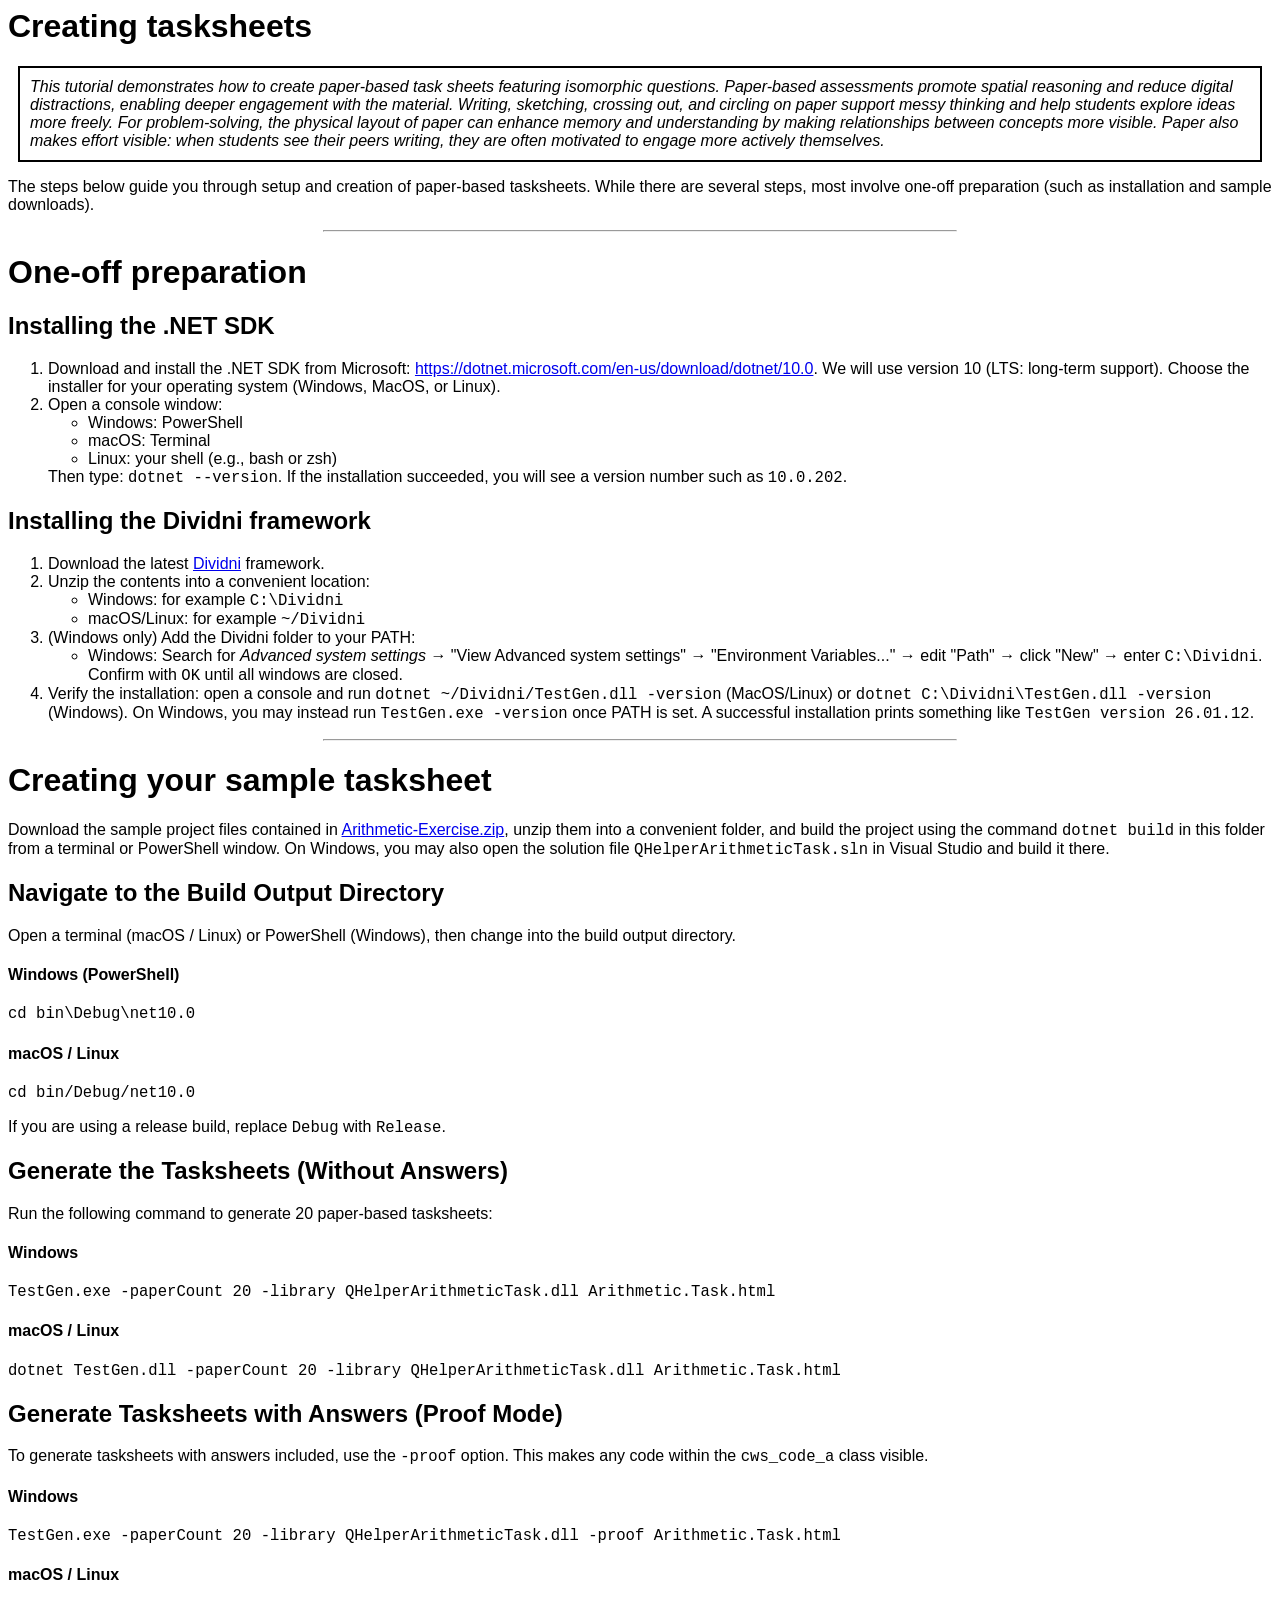
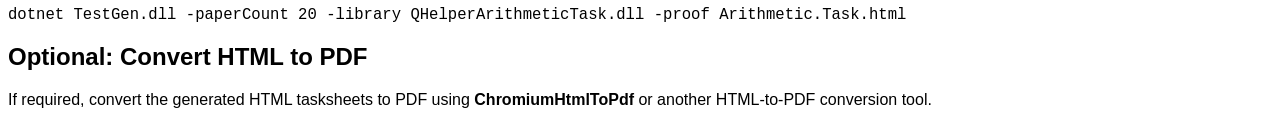
<file: tutorial/tasksheets/index.html>
<html>
<head>
   <meta http-equiv="Content-Type" content="text/html; charset=UTF-8">
   <title>
      Creating tasksheets
   </title>
   <style>
      body {
         font-family: 'Lucida Sans', 'Lucida Sans Regular', 'Lucida Grande', 'Lucida Sans Unicode', Geneva, Verdana, sans-serif;
      }

      h1, h2 {
         color: black;
      }

      hr {
         width: 50%;
         text-align: center;
      }

      code {
         font-size: larger;
      }
   </style>
</head>
<body>

   <h1>Creating tasksheets</h1>
   <p style="border: 2px solid black; margin: 10px; padding: 10px; font-style: italic;">
      This tutorial demonstrates how to create paper-based task sheets featuring isomorphic questions. 
      Paper-based assessments promote spatial reasoning and reduce digital distractions, 
      enabling deeper engagement with the material. Writing, sketching, crossing out, 
      and circling on paper support messy thinking and help students explore ideas more freely. 
      For problem-solving, the physical layout of paper can enhance memory and understanding 
      by making relationships between concepts more visible. 
      Paper also makes effort visible: when students see their peers writing, 
      they are often motivated to engage more actively themselves.
   </p>

   <p>
      The steps below guide you through setup and creation of paper-based tasksheets.
      While there are several steps, most involve one-off preparation (such as installation and sample downloads).
   </p>

   <hr>

   <h1>One-off preparation</h1>
   <h2>Installing the .NET SDK</h2>

   <ol>
      <li>
         Download and install the .NET SDK from Microsoft:
         <a href="https://dotnet.microsoft.com/en-us/download/dotnet/10.0">https://dotnet.microsoft.com/en-us/download/dotnet/10.0</a>.
         We will use version 10 (LTS: long-term support). Choose the installer for your operating system (Windows, MacOS, or Linux).
      </li>
      <li>
         Open a console window:
         <ul>
            <li>Windows: PowerShell</li>
            <li>macOS: Terminal</li>
            <li>Linux: your shell (e.g., bash or zsh)</li>
         </ul>
         Then type: <code>dotnet --version</code>.
         If the installation succeeded, you will see a version number such as <code>10.0.202</code>.
      </li>
   </ol>

   <h2>Installing the Dividni framework</h2>
   <ol>
      <li>Download the latest <a href="https://dividni.com/latest">Dividni</a> framework.</li>
      <li>
         Unzip the contents into a convenient location:
         <ul>
            <li>Windows: for example <code>C:\Dividni</code></li>
            <li>macOS/Linux: for example <code>~/Dividni</code></li>
         </ul>
      </li>
      <li>
         (Windows only) Add the Dividni folder to your PATH:
         <ul>
            <li>
               Windows:
               Search for <em>Advanced system settings</em> → "View Advanced system settings" → "Environment Variables..." → edit "Path" → click "New" → enter <code>C:\Dividni</code>.
               Confirm with <code>OK</code> until all windows are closed.
            </li>
         </ul>
      </li>
      <li>
         Verify the installation: open a console and run
         <code>dotnet ~/Dividni/TestGen.dll -version</code> (MacOS/Linux) or
         <code>dotnet C:\Dividni\TestGen.dll -version</code> (Windows).
         On Windows, you may instead run <code>TestGen.exe -version</code> once PATH is set.
         A successful installation prints something like <code>TestGen version 26.01.12</code>.
      </li>
   </ol>

   <hr>
   <h1>Creating your sample tasksheet</h1>
   <p>
      Download the sample project files contained in <a href="Arithmetic-Exercise.zip">Arithmetic-Exercise.zip</a>,
      unzip them into a convenient folder, and build the project using the command <code>dotnet build</code> in this folder
      from a terminal or PowerShell window.
      On Windows, you may also open the solution file <code>QHelperArithmeticTask.sln</code> in Visual Studio and build it there.
   </p>
   <section>
      <h2>Navigate to the Build Output Directory</h2>
      <p>
         Open a terminal (macOS / Linux) or PowerShell (Windows), then change into the
         build output directory.
      </p>

      <h4>Windows (PowerShell)</h4>
      <pre><code>cd bin\Debug\net10.0</code></pre>

      <h4>macOS / Linux</h4>
      <pre><code>cd bin/Debug/net10.0</code></pre>

      <p>
         If you are using a release build, replace <code>Debug</code> with
         <code>Release</code>.
      </p>

      <h2>Generate the Tasksheets (Without Answers)</h2>
      <p>
         Run the following command to generate 20 paper-based tasksheets:
      </p>

      <h4>Windows</h4>
      <pre><code>TestGen.exe -paperCount 20 -library QHelperArithmeticTask.dll Arithmetic.Task.html</code></pre>

      <h4>macOS / Linux</h4>
      <pre><code>dotnet TestGen.dll -paperCount 20 -library QHelperArithmeticTask.dll Arithmetic.Task.html</code></pre>

      <h2>Generate Tasksheets with Answers (Proof Mode)</h2>
      <p>
         To generate tasksheets with answers included, use the
         <code>-proof</code> option. This makes any code within the
         <code>cws_code_a</code> class visible.
      </p>

      <h4>Windows</h4>
      <pre><code>TestGen.exe -paperCount 20 -library QHelperArithmeticTask.dll -proof Arithmetic.Task.html</code></pre>

      <h4>macOS / Linux</h4>
      <pre><code>dotnet TestGen.dll -paperCount 20 -library QHelperArithmeticTask.dll -proof Arithmetic.Task.html</code></pre>

      <h2>Optional: Convert HTML to PDF</h2>
      <p>
         If required, convert the generated HTML tasksheets to PDF using
         <strong>ChromiumHtmlToPdf</strong> or another HTML-to-PDF conversion tool.
      </p>
   </section>

</body>
</html>
</file>
<file: talk/style.css>
* {
   box-sizing: border-box;
}

html, body {
   margin: 0;
   padding: 0;
   width: 100%;
   height: 100%;
   overflow: hidden;
   font-family: "Segoe UI", Arial, Helvetica, sans-serif;
   background: #101827;
   color: #172033;
}

.presentation {
   width: 100vw;
   height: 100vh;
   position: relative;
}

.slide {
   display: none;
   width: 100%;
   height: 100%;
   padding: 4vh 3vw 6vh;
   background: #f7f9fc;
   position: relative;
   overflow: auto;
}

   .slide.active {
      display: flex;
      flex-direction: column;
   }

/* ---------- SLIDE NUMBERS ---------- */

.slide-number {
   position: fixed;
   right: 3vw;
   bottom: 3vh;
   font-size: .75rem;
   color: #888;
   font-weight: 600;
   z-index: 100;
}

.title-slide .slide-number,
.final-slide .slide-number {
   color: rgba(255,255,255,.65);
}

/* ---------- TITLE SLIDE ---------- */

.dividni-logo {
   display: block;
   width: 320px;
   height: auto;
   margin: 2.5rem 0 0;
}

.title-slide {
   background: linear-gradient(135deg, #10233f 0%, #183c62 55%, #246b83 100%);
   color: white;
   justify-content: center;
   padding-left: 11vw;
   overflow: hidden;
}

   .title-slide::after {
      content: "";
      position: absolute;
      width: 38vw;
      height: 38vw;
      right: -12vw;
      bottom: -15vw;
      border: 2px solid rgba(255,255,255,.12);
      border-radius: 50%;
      box-shadow: 0 0 0 70px rgba(255,255,255,.025), 0 0 0 140px rgba(255,255,255,.02);
   }

   .title-slide h1 {
      font-size: clamp(3rem, 6vw, 6.5rem);
      line-height: 1.03;
      max-width: 1000px;
      margin: 0 0 2rem;
      font-weight: 700;
      letter-spacing: -0.04em;
   }

   .title-slide .subtitle {
      font-size: clamp(1.2rem, 2vw, 2rem);
      color: #d9edf3;
      margin-bottom: 4rem;
   }

   .title-slide .author {
      font-size: 1.2rem;
      color: #b9d9e4;
   }

.title-layout {
   display: grid;
   grid-template-columns: 1.15fr .85fr;
   gap: 6vw;
   align-items: center;
   width: 100%;
   max-width: 1450px;
}

.title-main {
   min-width: 0;
}

   .title-main h1 {
      padding-bottom: 1rem;
      border-bottom: 5px solid rgba(255,255,255,.25);
   }

.title-agenda {
   border-left: 1px solid rgba(255,255,255,.25);
   padding-left: 3vw;
   max-width: 560px;
}

.agenda-label {
   text-transform: uppercase;
   letter-spacing: .14em;
   font-size: .8rem;
   font-weight: 700;
   color: #8ed8e4;
   margin-bottom: 1.3rem;
}

.title-agenda ul {
   list-style: none;
   padding: 0;
   margin: 0;
}

.title-agenda li {
   position: relative;
   padding-left: 1.4rem;
   margin: .8rem 0;
   font-size: clamp(1rem, 1.35vw, 1.35rem);
   line-height: 1.3;
   color: #d9edf3;
}

   .title-agenda li::before {
      content: "";
      position: absolute;
      left: 0;
      top: .55em;
      width: .45rem;
      height: .45rem;
      border-radius: 50%;
      background: #58c4d6;
   }

.accent {
   width: 90px;
   height: 7px;
   background: #58c4d6;
   border-radius: 5px;
   margin-bottom: 2rem;
}
/* ---------- GENERAL ---------- */

.section-label {
   text-transform: uppercase;
   letter-spacing: .14em;
   font-size: .8rem;
   font-weight: 700;
   color: #2c7c91;
   margin-bottom: .7rem;
}

h2 {
   font-size: clamp(2.2rem, 4vw, 4.2rem);
   line-height: 1.05;
   margin: 0 0 2.5rem;
   letter-spacing: -0.035em;
   color: #14263d;
}

h3 {
   color: #183c62;
   margin-top: 0;
}

.lead {
   font-size: clamp(1.2rem, 2vw, 1.7rem);
   line-height: 1.45;
   max-width: none;
   color: #536176;
}

.center {
   text-align: center;
}

.content {
   max-width: 1500px;
   width: 100%;
   margin: auto;
}

/* ---------- BULLETS ---------- */

.big-list {
   list-style: none;
   padding: 0;
   margin: 0;
   max-width: none;
}

   .big-list li {
      font-size: clamp(1.25rem, 2vw, 1.75rem);
      line-height: 1.15;
      margin: 0.5rem 0;
      padding-left: 2rem;
      position: relative;
   }

      .big-list li::before {
         content: "";
         position: absolute;
         left: 0;
         top: .55em;
         width: .45rem;
         height: .45rem;
         border-radius: 50%;
         background: #2c91a8;
      }

.two-column {
   display: grid;
   grid-template-columns: 1fr 1fr;
   gap: 4vw;
   align-items: start;
}

.three-column {
   display: grid;
   grid-template-columns: 1fr 1fr 1fr;
   gap: 4vw;
   align-items: start;
}

.card {
   background: white;
   border: 1px solid #dfe5ee;
   border-radius: 18px;
   padding: 1rem;
   box-shadow: 0 10px 30px rgba(20,38,61,.07);
}

   .card h3 {
      font-size: 1.5rem;
      margin-bottom: 1.1rem;
   }

/* ---------- EMPHASIS ---------- */

.statement {
   margin-top: 1rem;
   padding: 0.5rem 0.5rem;
   background: #e8f5f7;
   border-left: 7px solid #2c91a8;
   border-radius: 10px;
   font-size: clamp(1.0rem, 1.3vw, 1.2rem);
   line-height: 1.35;
   color: #17394a;
}

.highlight {
   color: #247d91;
   font-weight: 700;
}

/* ---------- QUESTION EXAMPLES ---------- */

.example-grid {
   display: grid;
   grid-template-columns: 1fr 1fr;
   gap: 2rem;
   align-items: stretch;
}

.question {
   background: white;
   border-radius: 16px;
   padding: 1.5rem 1.7rem;
   border: 1px solid #dce3ec;
   box-shadow: 0 8px 24px rgba(20,38,61,.06);
}

   .question .variant {
      font-size: .8rem;
      text-transform: uppercase;
      letter-spacing: .12em;
      color: #2c91a8;
      font-weight: 700;
      margin-bottom: 1rem;
   }

   .question p {
      font-size: 1.05rem;
      line-height: 1.5;
   }

.options {
   margin-top: 1rem;
   display: grid;
   grid-template-columns: 1fr;
   gap: .4rem 1rem;
   font-size: 1rem;
}

   .options div {
      padding: .35rem .5rem;
      background: #f3f6fa;
      border-radius: 5px;
   }

.question-code {
   font-family: Consolas, "Courier New", monospace;
   font-size: 1.05rem;
   background: #eef2f7;
   padding: .7rem;
   border-radius: 7px;
   letter-spacing: .08em;
   word-break: break-all;
}


/* ---------- FAQ ---------- */
.faq-grid {
   display: grid;
   grid-template-columns: repeat(3, 1fr);
   gap: 2rem;
   align-items: stretch;
}

.faq-card {
   min-height: 280px;
   display: flex;
   flex-direction: column;
}

   .faq-card h3 {
      font-size: 1.35rem;
      line-height: 1.3;
   }

.faq-answer {
   flex: 1;
   display: flex;
   align-items: center;
   justify-content: center;
}

.math-answer {
   font-family: Georgia, "Times New Roman", serif;
   font-size: 3.5rem;
   font-style: italic;
}

.yes-svg {
   width: 300px;
   height: auto;
}

.probably {
   font-size: 2.8rem;
   font-weight: 600;
}

/* DANCING BABY */

.dancing-baby-container {
   width: 100%;
   height: 100%;
   display: flex;
   align-items: center;
   justify-content: center;
   background: #f7f9fc;
}

.dancing-baby {
   width: min(55vw, 520px);
   height: auto;
}

.dancing-baby-caption {
   position: absolute;
   bottom: 5vh;
   text-align: center;
   font-size: 1.15rem;
   color: #536176;
}

   .dancing-baby-caption span {
      display: block;
      margin-top: .4rem;
      font-size: .9rem;
      color: #7a899c;
   }

/* ---------- COMPARISON ---------- */
.comparison {
   display: grid;
   grid-template-columns: 1fr 1fr;
   gap: 3rem;
   align-items: center;
   margin-top: 1rem;
}

.versus {
   text-align: center;
   font-size: 2rem;
   font-weight: 700;
   color: #2c91a8;
}

.comparison-box {
   background: white;
   border-radius: 18px;
   padding: 2rem;
   border: 1px solid #dce3ec;
   min-height: 280px;
}

   .comparison-box h3 {
      font-size: 1.6rem;
   }

.tag {
   display: inline-block;
   background: #e6f3f6;
   color: #246b83;
   padding: .35rem .7rem;
   border-radius: 20px;
   margin: .25rem;
   font-size: .9rem;
   font-weight: 600;
}

.tag-emphasis {
   display: inline-block;
   background: #d6d3f6;
   color: #246bd3;
   padding: .35rem .7rem;
   border-radius: 20px;
   margin: .25rem;
   font-size: .9rem;
   font-weight: 600;
}

/* ---------- MEDIA / UTILITY ---------- */

.centered {
   margin-left: auto;
   margin-right: auto;
}

.spaced-top {
   margin-top: 2rem;
}

.image-card {
   padding: 0;
   overflow: hidden;
}

.cover-image {
   display: block;
   width: 100%;
   height: 100%;
   object-fit: cover;
}

.exam-rule {
   width: 50%;
   border: 0;
   border-top: 1px solid #000;
}

.omr-image-container {
   margin-top: 0.2rem;
   text-align: center;
   background: white;
   padding: 0.2rem;
   border-radius: 8px;
}

.omr-image {
   display: block;
   max-width: 100%;
   max-height: 50vh;
   object-fit: contain;
   margin: auto;
}

.grading-workflow {
   display: flex !important;
   flex-direction: column !important;
   gap: 0.8rem;
   margin-top: 1.2rem;
   align-items: stretch;
}

.final-summary {
   margin-top: 3rem !important;
   font-size: 1.2rem !important;
}

.qr-code {
   width: 250px;
   height: 250px;
   margin: 2.5rem auto 0;
   background: white;
   display: flex;
   align-items: center;
   justify-content: center;
}

.qr-image {
   max-width: 100%;
   max-height: 100%;
}

/* ---------- EXAM ---------- */

.exam-slide {
   background: #e9edf2;
   padding: 2vh 2vw 4vh;
}

.exam-papers {
   display: grid;
   grid-template-columns: 1fr 1fr;
   gap: 1.5rem;
   align-items: start;
}


.exam-paper {
   background: white;
   width: 100%;
   box-sizing: border-box;
   margin: 0;
   padding: 1.0rem 1.2rem;
   box-shadow: 0 10px 35px rgba(0,0,0,.15);
   border: 1px solid #cfd5dc;
   font-family: Georgia, "Times New Roman", serif;
   color: #111;
   font-size: .82rem;
   line-height: 1.4;
}

   .exam-paper .version-code {
      border: 1px solid black;
      padding: 2px 4px;
   }

.exam-header {
   text-align: center;
   border-bottom: 1px solid #aaa;
   padding-bottom: .8rem;
   margin-bottom: .8rem;
}

   .exam-header strong {
      display: block;
      font-size: 1rem;
   }

.exam-note {
   font-size: .72rem;
}

.exam-question {
   margin-top: 1rem;
}

.exam-options {
   margin-top: .6rem;
   columns: 2;
}

   .exam-options div {
      break-inside: avoid;
   }

.version-code {
   border: 1px solid black;
   padding: 2px 4px;
}

/* ---------- WORKFLOW ---------- */

.workflow {
   display: grid;
   grid-template-columns: repeat(4, minmax(0, 1fr));
   gap: 0.8rem;
   align-items: center;
   margin-top: 1.5rem;
}

.workflow-step-h {
   text-align: left;
   border: 1px solid #dce3ec;
   border-radius: 15px;
   padding: 0.5rem 0.2rem;
   min-height: 50px;
   display: flex;
   flex-direction: row;
   align-items: center;
   justify-content: flex-start;
   gap: 1rem;
}

   .workflow-step-h .number {
      font-size: 1.8rem;
      font-weight: 700;
      color: #2c91a8;
      margin-bottom: 0;
      flex-shrink: 0;
   }

.workflow-step-v {
   text-align: center;
   background: white;
   border: 1px solid #dce3ec;
   border-radius: 15px;
   padding: 1.5rem 1rem;
   min-height: 150px;
   display: flex;
   flex-direction: column;
   justify-content: center;
}

   .workflow-step-v .number {
      font-size: 1.8rem;
      font-weight: 700;
      color: #2c91a8;
      margin-bottom: .6rem;
   }

.arrow {
   font-size: 2rem;
   color: #7a899c;
   text-align: center;
}

/* ---------- CODE ---------- */

pre {
   background: #172033;
   color: #e7edf5;
   padding: 1.5rem;
   border-radius: 12px;
   overflow-x: auto;
   font-size: .95rem;
   line-height: 1.5;
}

code {
   font-family: Consolas, "Courier New", monospace;
}

/* ---------- FINAL ---------- */

.final-slide {
   background: linear-gradient(135deg, #10233f, #246b83);
   color: white;
   justify-content: center;
   text-align: center;
}

   .final-slide h2 {
      color: white;
      font-size: clamp(3rem, 6vw, 6rem);
      margin-bottom: 1.5rem;
   }

   .final-slide p {
      font-size: clamp(1.3rem, 2.5vw, 2.2rem);
      color: #dceef2;
      max-width: 950px;
      margin: auto;
      line-height: 1.4;
   }

/* ---------- CONTROLS ---------- */

.controls {
   position: fixed;
   right: 2vw;
   top: 2vh;
   z-index: 100;
   display: flex;
   gap: .5rem;
   background: rgba(16,24,39,.3);
   padding: .45rem;
   border-radius: 30px;
}

   .controls button {
      border: none;
      background: transparent;
      color: white;
      width: 42px;
      height: 34px;
      border-radius: 20px;
      cursor: pointer;
      font-size: 1.1rem;
   }

      .controls button:hover {
         background: rgba(255,255,255,.15);
      }

.progress {
   position: fixed;
   top: 0;
   left: 0;
   height: 4px;
   background: #58c4d6;
   z-index: 200;
   transition: width .25s ease;
}


/* ---------- RESPONSIVE ---------- */

@media (max-width: 900px) {
   .two-column,
   .example-grid,
   .faq-grid,
   .comparison {
      grid-template-columns: 1fr;
   }

   .title-layout {
      grid-template-columns: 1fr;
      gap: 3rem;
   }

   .title-agenda {
      border-left: none;
      border-top: 1px solid rgba(255,255,255,.25);
      padding-left: 0;
      padding-top: 2rem;
      max-width: 800px;
   }

   .workflow {
      grid-template-columns: 1fr;
   }

   .arrow {
      transform: rotate(90deg);
   }

   .slide {
      padding: 5vh 6vw 9vh;
   }

   .exam-paper {
      padding: 1.5rem;
   }
}

@media print {
   body {
      overflow: visible;
      background: white;
   }

   .presentation {
      height: auto;
   }

   .slide,
   .slide.active {
      display: flex;
      min-height: 100vh;
      page-break-after: always;
   }

   .controls,
   .progress {
      display: none;
   }
}
</file>
